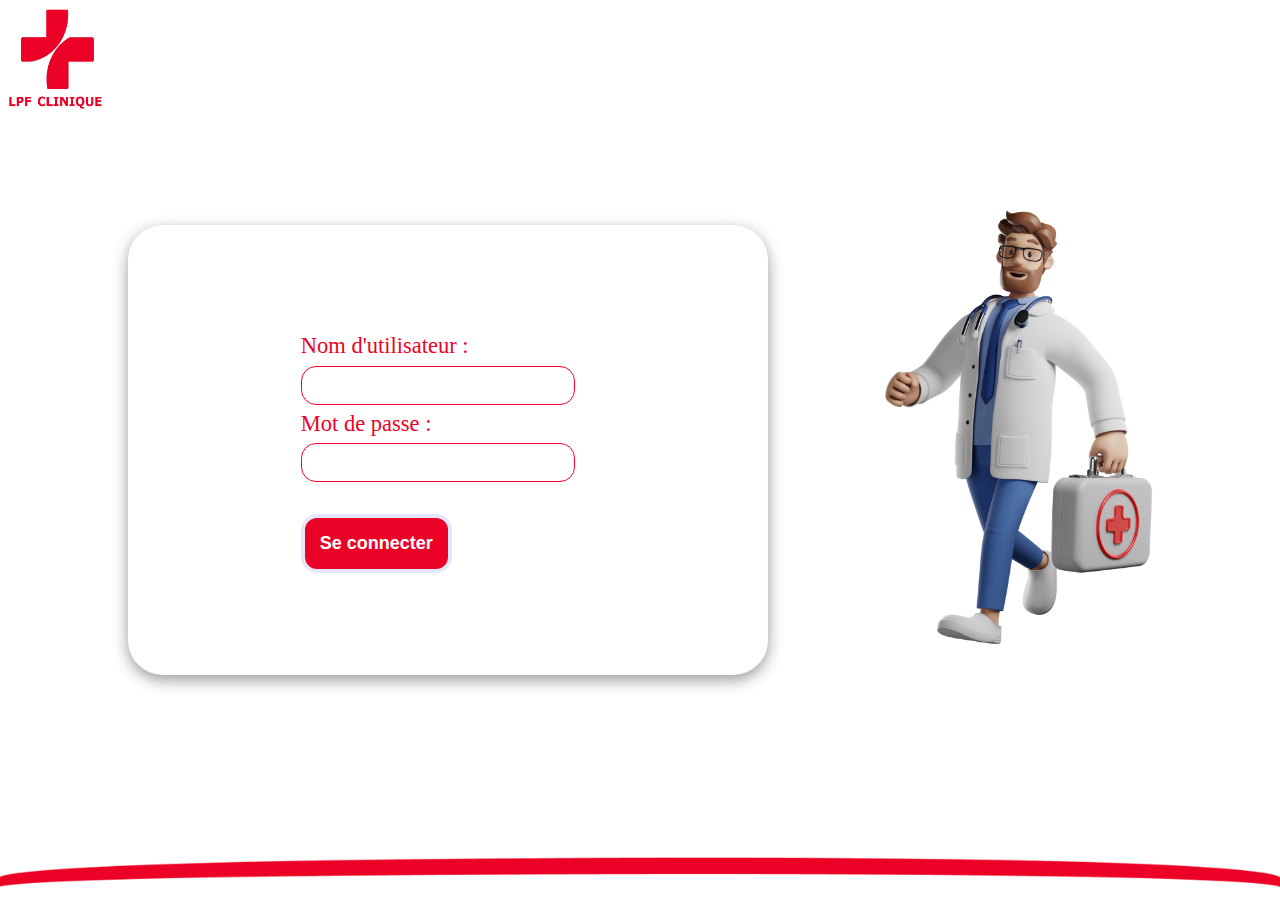
<file: AP_SIO2_LPF/Ap/index.html>
<!DOCTYPE html>
<html lang="en">
<head>
    
    <meta charset="UTF-8">
    <meta http-equiv="X-UA-Compatible" content="IE=edge">
    <meta name="viewport" content="width=device-width, initial-scale=1.0">
    <link rel="stylesheet" type="text/css" href="style.css" />
    <script type="text/javascript" src="js.js"> </script>

    <title>Page de connexion</title>
</head>
<body>
  <div class="logo"></div>  
  <div class="login"></div>
  <div class="background-image"></div>
	<div class="container">
	  <form method="post" action="/Ap/accueil/php/authentificationAP.php">
	  <label class="label-connexion" for="userID">Nom d'utilisateur :</label>
	  <input class="input-connexion" id="userID" type="text" name="userID"> 
	  <label class="label-connexion" for="mdp">Mot de passe :</label>
	  <input class="input-connexion" id="mdp" type="password" name="mdp">
	  <!---<label class="label-captcha" for="captcha">CapTcha :</label> <div class="capTcha" id="code">test</div>
	  <input class="input-captcha" id="captcha" type="captcha" name="captcha"> --->
	  <input class="bouton-connexion" type="submit" value="Se connecter"> 
	  </form> 
	</div>
	
</body>
</html>
</file>
<file: AP_SIO2_LPF/Ap/style.css>
html, body {
  margin:0px;
  height:100%;
  width: 100%;
}

.background-image {
  position: absolute;
  bottom: 0;
  background-image: url(accueil/image/background.png);
  background-repeat: no-repeat;
  background-size: 100% 100%;
  width: 100%;
  height:7%;
}

.logo {
    background-image: url(accueil/image/logo.png);
    height: 14vh;
    width: 9vw;
    background-size: 100% 100%;
    background-repeat: no-repeat;
    position: absolute;
}
.login {
    background-image: url(accueil/image/login.png);
    height: 50vh;
    width: 28vw;
    right: 3%;
    padding: 10px;
    background-size: 100% 100%;
    background-repeat: no-repeat;
    position: absolute;
    top: 22%;
    
}
form {
  display: flex;
  position: relative;
  flex-direction: column;
  background-color: white;
  margin: auto auto auto 10%;
  width: 50%;
  height: 50%;
  justify-content: center;
  border-radius: 35px;
  box-shadow: rgba(0, 0, 0, 0.40) 0px 5px 15px;
}
.container {
  display: flex;
  position: relative;
  height: 100%;
  width:100%;
}
.label-connexion {
  margin: 1% auto 1% 27%;
  color: #eb0227;
  font-size: 2.5vh;
}

.label-captcha {
  margin: 1% auto 1% 27%;
  color: #eb0227;
  font-size: 1.5vh;
}

.input-connexion {
  margin: 0 auto 0 27%;
  border-radius: 15px;
  width: 40%;
  border: 1px solid #ff0028;
  font-size: 2vh;
  padding: 8px;
}

.input-captcha {
  margin: 0 auto 0 27%;
  border-radius: 15px;
  width: 20%;
  border: 1px solid #ff0028;
  font-size: 2vh;
  padding: 8px;
}

.capTcha {
  display:flex;

  margin: 1% 27% 1% auto;
  color: #eb0227;
  font-size: 1.5vh;
}

.bouton-connexion {
  margin: 5% auto 0 27%;
  border-radius: 16px;
  background-color: #eb0227;
  padding: 15px;
  color: white;
  border: 4px solid lavender;
  font-size: 2vh;
  font-weight: bold;
}
.bouton-connexion:hover {
  background-color: #d10727;
}

@media screen and (max-width: 1090px) {
  .label-connexion {
    margin-left: 22%;
    font-size: 1.5vh;
    border-width: 3px;
  }

  .input-connexion {
    margin-left: 22%;
    font-size: 1.4vh;
    border-width: 1px;
    width: 50%;
    padding: 4px;
  }

  .bouton-connexion {
    font-size: 1.5vh;
    border-width: 3px;
    margin-left: 22%;
    padding: 12px;
  }
  .logo {
    
    width: 15vh;
  }
  form {
    height: 35%;
    width: 75%;
    margin: auto;
  }
  .login {
    display: none;
  }
}
@media screen and (max-width: 1660px) {
  .login {
    width: 36vw;
    
  }
}
</file>
